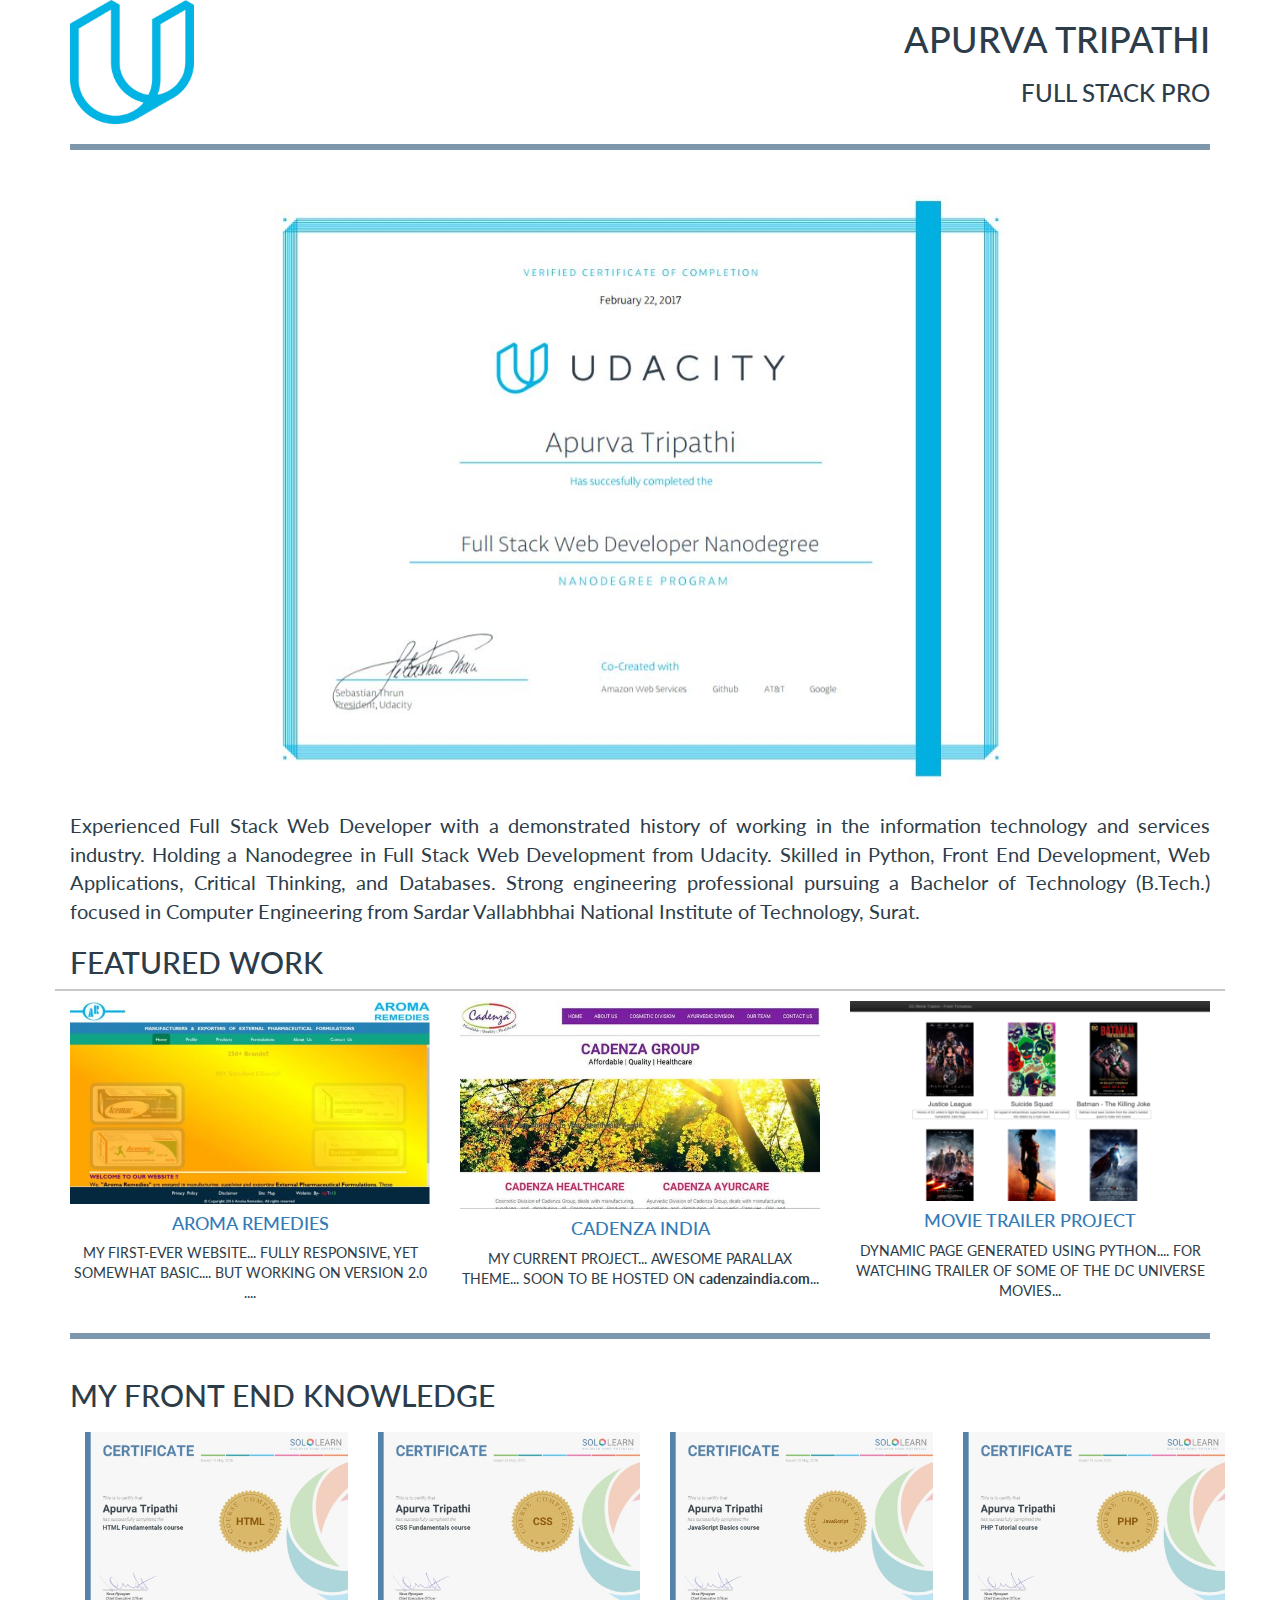
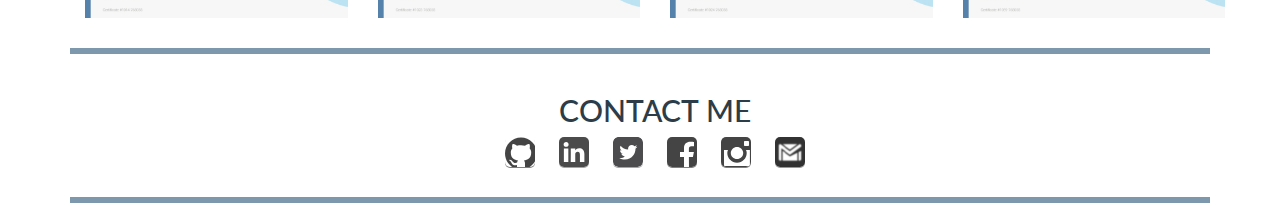
<file: index.html>
<!DOCTYPE html>
<html>
<head>
	<meta charset="utf-8">
	<meta name="viewport" content="width=device-width, initial-scale=1">
	<meta name="description" content="Apurva Tripathi, Full Stack Web Developer from Surat, India">
	<meta name="keywords" content="Apurva, Apoorv, Apurva Tripathi, aptr13, Full Stack Web Developer, Web Development, Udacity, Nanodegree">
	<title>My Portfolio</title>
	<link href="https://fonts.googleapis.com/css?family=Lato" rel="stylesheet">
	<link rel="stylesheet" type="text/css" href="css/bootstrap.css">
	<link rel="stylesheet" type="text/css" href="css/style.css">
	<script type="text/javascript" href="js/bootstrap.js"></script>
	<script type="text/javascript" href="js/analytics.js"></script>
</head>
<body>

<div class="container">
	<header class="top">
		<div class="header row">
			<div class="col-md-2 col-sm-3 col-xs-4 logo-div">
				<img class="logo work img-responsie" src="img/logo.jpg">
			</div>

			<div class="col-md-5 col-sm-6 col-xs-8 text-right name">
				<h1>APURVA TRIPATHI</h1>
				<h3>FULL STACK PRO</h3>
			</div>
		</div>
	</header>

	<div class="row">
		<div class="col-md-12">
			<hr>
		</div>
	</div>
	
	<div class="main conatiner">
		<div class="row">
			<div class="col-md-2"></div>
			<img src="img/fsnd.jpg" class="work web col-md-8" href="img/fsnd.jpg">
			<article class="col-md-3"></article>
			<article class="detail col-md-12 text-center">Experienced Full Stack Web Developer with a demonstrated history of working in the information technology and services industry. Holding a Nanodegree in Full Stack Web Development from Udacity. Skilled in Python, Front End Development, Web Applications, Critical Thinking, and Databases. Strong engineering professional pursuing a Bachelor of Technology (B.Tech.) focused in Computer Engineering from Sardar Vallabhbhai National Institute of Technology, Surat.</article>
			<article class="col-md-3"></article>
		</div>

		<div class="row">
			<div class="col-md-12 text-uppercase">
				<h2>Featured Work</h2>
			</div>
		</div>
		<div class="row text-uppercase text-center">
			<div class="col-md-4">
				<img src="img/AR.jpg">
				<h4><a href="#">Aroma Remedies</a></h4>
				<p>My First-ever website... Fully Responsive, yet somewhat basic.... But working on version 2.0 ....</p>
			</div>
			<div class="col-md-4">
				<img src="img/cad.jpg">
				<h4><a href="http://cadenzaindia.com/" target="_blank">Cadenza India</a></h4>
				<p>My current project... Awesome Parallax theme... Soon to be hosted on <b class="text-lowercase">cadenzaindia.com</b>...</p>
			</div>
			<div class="col-md-4">
				<img src="img/Movie.PNG">
				<h4><a href="https://github.com/ApTr13/Movie-Trailer-Project">Movie Trailer Project</a></h4>
				<p>Dynamic page generated using Python.... For watching trailer of some of the DC universe movies...</p>
			</div>
		</div>
	</div>
	
	<div class="row">
		<div class="col-md-12">
			<hr>
		</div>
	</div>

	<div class="container">
		<div class="row text-uppercase">
			<h2>My Front End Knowledge</h2>
		</div>

		<div class="row">
			<div class="col-md-3">
				<img src="img/HTML.jpg" class="certi" >
			</div>
			<div class="col-md-3">
				<img src="img/CSS.jpg"  class="certi">
			</div>
			<div class="col-md-3">
				<img src="img/JS.jpg"  class="certi">
			</div>
			<div class="col-md-3">
				<img src="img/PHP.jpg"  class="certi">
			</div>
		</div>
	</div>

	<div class="row">
		<div class="col-md-12">
			<hr>
		</div>
	</div>

	<footer>
		<div class="container">
			<div class="row">
				<div class="col-md-12">
					<h2 class="text-center">CONTACT ME</h2>
				</div>
			</div>
			<div class="row text-center">
			    <div class="col-md-12">
			    	<a href="https://github.com/ApTr13" class="github icon"  target="_blank"></a>
			    	<a href="https://www.linkedin.com/in/aptr13/" class="linkedin icon" target="_blank"></a>
			    	<a href="https://twitter.com/aptr1311" class="twitter icon" target="_blank"></a>
			    	<a href="https://www.facebook.com/people/Apurva-Tripathi/100012682908223" class="facebook icon" target="_blank"></a>
			    	<a href="https://www.instagram.com/aptr13/" class="insta icon" target="_blank"></a>
			    	<a href="mailto:apurvatripathi13@gmail.com" class="gmail icon"></a>
				</div>
			</div>
		</div>
	</footer>

	<div class="row">
		<div class="col-md-12">
			<hr>
		</div>
	</div>	
</div>
</body>
</html>
</file>
<file: css/style.css>
*{box-sizing: border-box;
	-webkit-box-sizing: border-box;
	-ms-box-sizing: border-box;
	-o-box-sizing: border-box;
	font-family: 'Lato', sans-serif;
}

div{color: #2d3c49;
}
hr{border:3px solid #7d97ad;
	height: 0px;
  background-color: #7d97ad;
}
header{display: inline;}

img{
	width: 100%;
}
.logo{width: 75%;}

.name{float: right;}

.web{padding: 25px;
	background-size: cover;
}

.detail{font-size: 20px;
text-align: justify;
align-self: auto;}

.certi{padding-top: 10px;
	padding-bottom: 10px;
}

.col-md-4{
	border-top:2px solid #c8c8c8;
	padding-top: 10px; 
}

.icon {
  display: inline-block;
  background-size: 100%;
  width: 30px;
  height: 30px;
  text-indent: -999em;
  text-align: left;
  -moz-box-shadow: 0 1px 0 rgba(0, 0, 0, 0.5);
  -webkit-box-shadow: 0 1px 0 rgba(0, 0, 0, 0.5);
  box-shadow: 0 1px 0 rgba(0, 0, 0, 0.5);
  -moz-border-radius: 5px;
  -webkit-border-radius: 5px;
  border-radius: 5px;
  margin-bottom: 5px; 
  margin-left: 10px;
  margin-right: 10px;}

.icon:hover {
  margin: -1px 0 1px;
  -moz-box-shadow: 0 2px 0 rgba(0, 0, 0, 0.25);
  -webkit-box-shadow: 0 2px 0 rgba(0, 0, 0, 0.25);
  box-shadow: 0 2px 0 rgba(0, 0, 0, 0.25); 
  margin-left: 10px;
  margin-right: 10px;
}

.facebook {
  background: url("social-1_logo-facebook.svg"); 
}
.github {
  background: url("social-1_logo-github.svg"); 
}
.google {
  background: url("social-1_logo-google-plus.svg"); 
}
.insta {
  background: url("social-1_logo-instagram.svg"); 
}
.linkedin {
  background: url("social-1_logo-linkedin.svg");
  opacity: 0.7;
  max-width: 30px;
  max-height: 30px;
}
.twitter {
  background: url("social-1_logo-twitter.svg");
  opacity: 0.7;
}
.gmail {
  background: url("gmail.png"); 
  opacity: 0.8;
}

@media only screen and (max-width:767px){
  .name h1{font-size: 40px;}
  .name h3{font-size: 30px;}
}

@media only screen and (max-width:594px){
  .logo{padding-top: 10px;}
  .name h1{font-size: 30px;}
  .name h3{font-size: 25px;}
}

@media only screen and (max-width:455px){
  .logo{padding-top: 15px;}
  .name h1{font-size: 25px;}
  .name h3{font-size: 20px;}
}

@media only screen and (max-width:390px){
  .logo{padding-top: 15px;}
  .name h1{font-size: 20px;}
  .name h3{font-size: 15px;}
}
</file>
